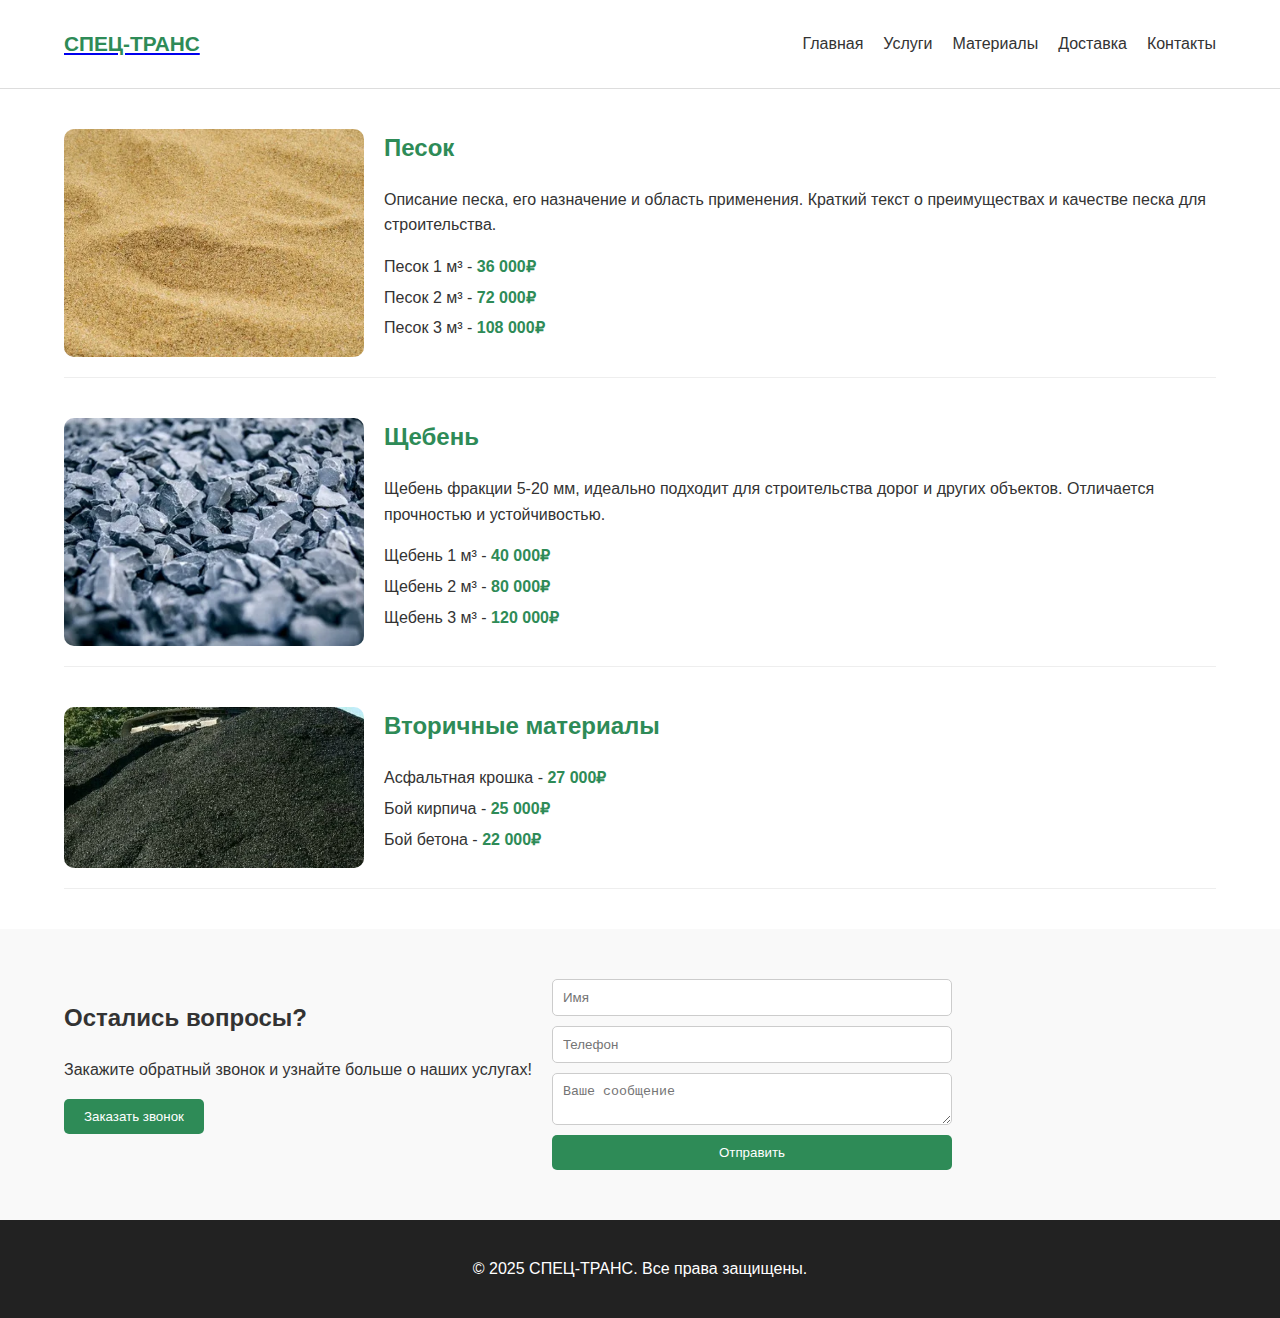
<file: ostavit.html>
<!DOCTYPE html>
<html lang="en">
<head>
    <meta charset="UTF-8">
    <meta name="viewport" content="width=device-width, initial-scale=1.0">
    <link rel="stylesheet" href="./css/ostavit.css">
    <title>Document</title>
</head>
<body>
    <header class="page-header">
        <div class="container">
            <nav class="navbar">
                <a href="/">
                    <div class="logo" id="logo">СПЕЦ-ТРАНС</div>
                </a>
               
                <ul class="nav-links">
                    <li><a href="/">Главная</a></li>
                    <li><a href="#">Услуги</a></li>
                    <li><a href="#">Материалы</a></li>
                    <li><a href="#">Доставка</a></li>
                    <li><a href="#">Контакты</a></li>
                </ul>
            </nav>
        </div>
    </header>
    
    <main class="container">
        <section class="product">
            <img src="./pages/qum.webp" alt="Песок">
            <div class="product-info">
                <h2>Песок</h2>
                <p>
                    Описание песка, его назначение и область применения.
                    Краткий текст о преимуществах и качестве песка для строительства.
                </p>
                <ul class="price-list">
                    <li>Песок 1 м³ - <span>36 000₽</span></li>
                    <li>Песок 2 м³ - <span>72 000₽</span></li>
                    <li>Песок 3 м³ - <span>108 000₽</span></li>
                </ul>
            </div>
        </section>
    
        <section class="product">
            <img src="./pages/tosh.webp" alt="Щебень">
            <div class="product-info">
                <h2>Щебень</h2>
                <p>
                    Щебень фракции 5-20 мм, идеально подходит для строительства дорог и других объектов.
                    Отличается прочностью и устойчивостью.
                </p>
                <ul class="price-list">
                    <li>Щебень 1 м³ - <span>40 000₽</span></li>
                    <li>Щебень 2 м³ - <span>80 000₽</span></li>
                    <li>Щебень 3 м³ - <span>120 000₽</span></li>
                </ul>
            </div>
        </section>
    
        <section class="product">
            <img src="./pages/maydalangan asfalt.webp" alt="Вторичные материалы">
            <div class="product-info">
                <h2>Вторичные материалы</h2>
                <ul class="price-list">
                    <li>Асфальтная крошка - <span>27 000₽</span></li>
                    <li>Бой кирпича - <span>25 000₽</span></li>
                    <li>Бой бетона - <span>22 000₽</span></li>
                </ul>
            </div>
        </section>
    </main>
    
    <section class="contact-section">
        <div class="container contact-flex">
            <div>
                <h2>Остались вопросы?</h2>
                <p>Закажите обратный звонок и узнайте больше о наших услугах!</p>
                <button class="btn">Заказать звонок</button>
            </div>
            <form class="contact-form">
                <input type="text" placeholder="Имя">
                <input type="text" placeholder="Телефон">
                <textarea placeholder="Ваше сообщение"></textarea>
                <button type="submit" class="btn">Отправить</button>
            </form>
        </div>
    </section>
    
    <footer>
        <div class="container">
            <p>© 2025 СПЕЦ-ТРАНС. Все права защищены.</p>
        </div>
    </footer>
</body>
</html>
</file>
<file: css/ostavit.css>
body {
    margin: 0;
    font-family: Arial, sans-serif;
    color: #333;
    line-height: 1.6;
}

.container {
    width: 90%;
    max-width: 1200px;
    margin: 0 auto;
}

header.page-header {
    background: #fff;
    padding: 15px 0;
    border-bottom: 1px solid #ddd;
}

.navbar {
    display: flex;
    justify-content: space-between;
    align-items: center;
}

.logo {
    font-weight: bold;
    font-size: 1.3rem;
    color: #2E8B57;
}

.nav-links {
    list-style: none;
    display: flex;
    gap: 20px;
}

.nav-links a {
    text-decoration: none;
    color: #333;
    font-weight: 500;
}

.product {
    display: flex;
    gap: 20px;
    margin: 40px 0;
    border-bottom: 1px solid #eee;
    padding-bottom: 20px;
}

.product img {
    width: 300px;
    border-radius: 10px;
    object-fit: cover;
}

.product-info {
    flex: 1;
}

.product-info h2 {
    color: #2E8B57;
    margin-top: 0;
}

.price-list {
    list-style: none;
    padding: 0;
}

.price-list li {
    margin: 5px 0;
}

.price-list span {
    color: #2E8B57;
    font-weight: bold;
}

.contact-section {
    background: #f9f9f9;
    padding: 50px 0;
}

.contact-flex {
    display: flex;
    gap: 20px;
    flex-wrap: wrap;
}

.contact-form {
    display: flex;
    flex-direction: column;
    gap: 10px;
    width: 100%;
    max-width: 400px;
}

.contact-form input,
.contact-form textarea {
    padding: 10px;
    border: 1px solid #ccc;
    border-radius: 5px;
}

.btn {
    background: #2E8B57;
    color: #fff;
    border: none;
    padding: 10px 20px;
    cursor: pointer;
    border-radius: 5px;
}

footer {
    text-align: center;
    background: #222;
    color: #fff;
    padding: 20px 0;
}
</file>
